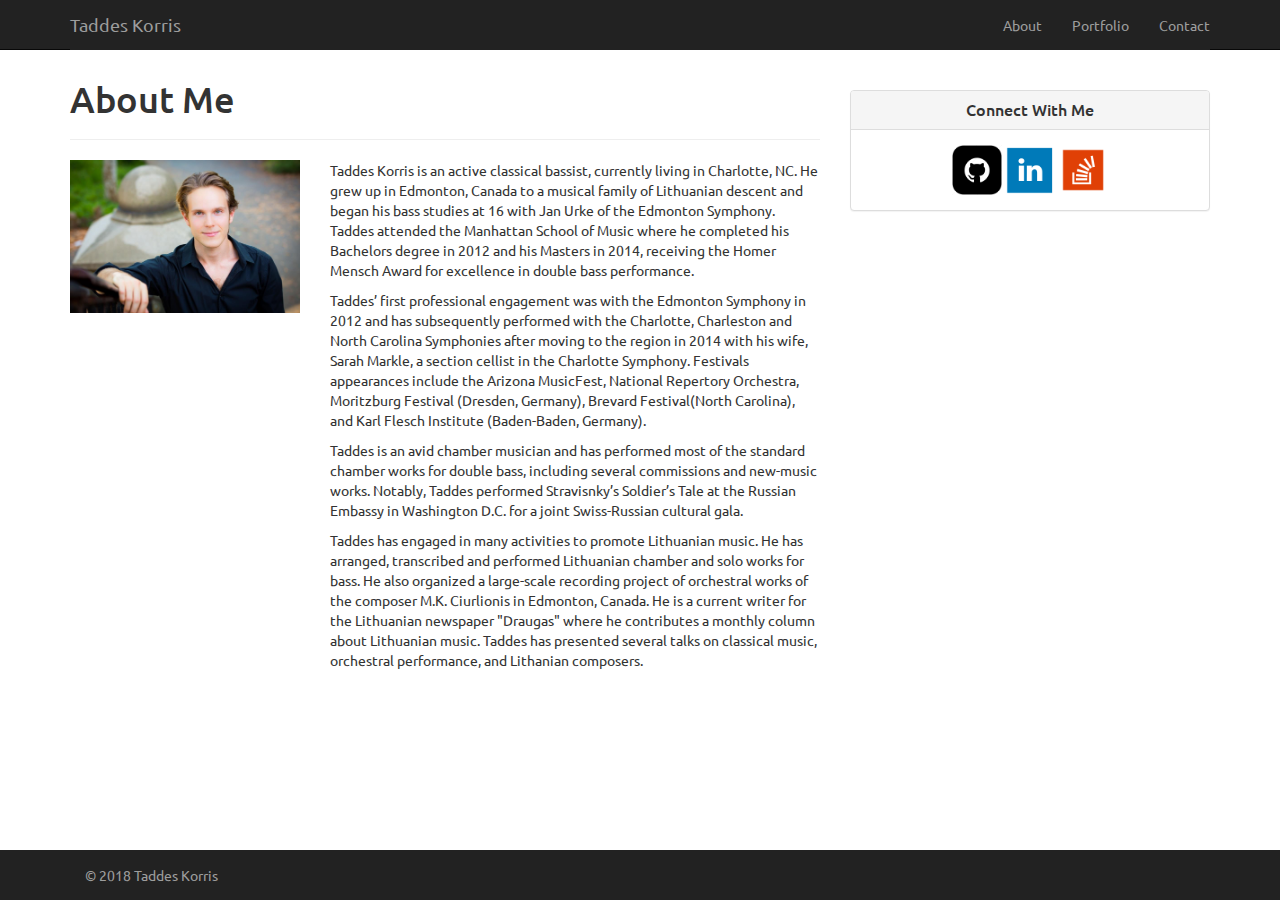
<file: index.html>
<!DOCTYPE html>
<html lang="en">
<head>
    <meta charset="UTF-8">
    <meta name="viewport" content="width=device-width, initial-scale=1.0">
    <meta http-equiv="X-UA-Compatible" content="ie=edge">
    <link rel="stylesheet" href="https://maxcdn.bootstrapcdn.com/bootstrap/3.3.7/css/bootstrap.min.css" integrity="sha384-BVYiiSIFeK1dGmJRAkycuHAHRg32OmUcww7on3RYdg4Va+PmSTsz/K68vbdEjh4u" crossorigin="anonymous">
    <script src="https://ajax.googleapis.com/ajax/libs/jquery/3.3.1/jquery.min.js"></script>
    <script src="https://maxcdn.bootstrapcdn.com/bootstrap/3.3.7/js/bootstrap.min.js"></script>
    <link href="https://fonts.googleapis.com/css?family=Ubuntu" rel="stylesheet">
    <title>Taddes Korris</title>
</head>
<style>
    /* .taddesPic {
        max-width:100%;
        max-height:100%;
    } */
    .icon {
        height:50px;
        width:50px;
    }
    body {
        font-family: 'Ubuntu', sans-serif;

        margin-bottom: 60px;
        margin-top: 40px;
    }
    footer {
        height: 50px;
    }
    nav {
        height: 50px;
    }
    .panel {
        margin-top:50px;
    }

    .navbar {
        margin-bottom:50px;
    }
</style>

<body>

    <nav class="navbar navbar-default navbar-fixed-top navbar-inverse">
        <div class="container">
            <div class="navbar-header">
                <button type="button" class="navbar-toggle" data-toggle="collapse" data-target="#myNavbar" aria-expanded="false" >
                    <span class="sr-only">Toggle navigation</span>
                    <span class="icon-bar"></span>
                    <span class="icon-bar"></span>
                    <span class="icon-bar"></span>
                </button>
                <a class="navbar-brand">Taddes Korris</a>
            </div> <!--close navbar-header-->
            
            <div class="collapse navbar-collapse navbar-inverse" id="myNavbar">
                <ul class="nav navbar-nav navbar-right">
                    <li><a href="./index.html">About</a></li>
                    <li><a href="./portfolio.html">Portfolio</a></li>
                    <li><a href="./contact.html">Contact</a></li>   
                </ul>
            </div>
        </div><!-- /.container-fluid -->
    </nav>

<div class="container">
    <div class="row">
        <div class="col-md-8">
            <div class="page-header">
                <h1>About Me</h1>
            </div>
            <div class="row">
                <div class="col-md-4">
                    <img class="img-responsive" src="./assets/images/Taddes004.jpg"  alt="Taddes Korris Image">
                </div>
                <div class="col-md-8">
                    <p>Taddes Korris is an active classical bassist, currently living in Charlotte, NC. He grew up in Edmonton, Canada to a musical family of Lithuanian descent and began his bass studies at 16 with Jan Urke of the Edmonton Symphony. Taddes attended the Manhattan School of Music where he completed his Bachelors degree in 2012 and his Masters in 2014, receiving the Homer Mensch Award for excellence in double bass performance. </p> 
                    <p>Taddes’ first professional engagement was with the Edmonton Symphony in 2012 and has subsequently performed with the Charlotte, Charleston and North Carolina Symphonies after moving to the region in 2014 with his wife, Sarah Markle, a section cellist in the Charlotte Symphony.  Festivals appearances include the Arizona MusicFest, National Repertory Orchestra, Moritzburg Festival (Dresden, Germany), Brevard Festival(North Carolina), and Karl Flesch Institute (Baden-Baden, Germany). </p> 
                    <p>Taddes is an avid chamber musician and has performed most of the standard chamber works for double bass, including several commissions and new-music works.  Notably, Taddes performed Stravisnky’s Soldier’s Tale at the Russian Embassy in Washington D.C. for a joint Swiss-Russian cultural gala. </p> 
                    <p>Taddes has engaged in many activities to promote Lithuanian music. He has arranged, transcribed and performed Lithuanian chamber and solo works for bass. He also organized a large-scale recording project of orchestral works of the composer M.K. Ciurlionis in Edmonton, Canada. He is a current writer for the Lithuanian newspaper "Draugas" where he contributes a monthly column about Lithuanian music. Taddes has presented several talks on classical music, orchestral performance, and Lithanian composers. </p>        
                </div>
            </div>
        </div>

    <div class="col-md-4">
        <div class="panel panel-default">
            <div class="panel-heading">
                <h3 class="panel-title text-center">Connect With Me</h3>
            </div>
                <div class="panel-body text-center">
                    <a href="https://github.com/taddes" target="_blank"><img class="icon" src="./assets/images/github_icon.png"></a>
                    <a href="https://www.linkedin.com/in/taddes-korris-672242131/" target="_blank"><img class="icon" src="./assets/images/linkedin_icon.png"></a>
                    <a href="https://stackoverflow.com/users/9188705/taddes" target="_blank"><img class="icon" src="./assets/images/stack_icon.png"></a>
                </div>   
            </div>
        </div>
    </div>
</div>
  








    </div> <!-- close container -->
    <footer class="navbar-default navbar-fixed-bottom navbar-inverse">
        <div class="container">
            <p class= "navbar-text">© 2018 Taddes Korris</p>
        </div>
    </footer>

</body>
</html>
</file>
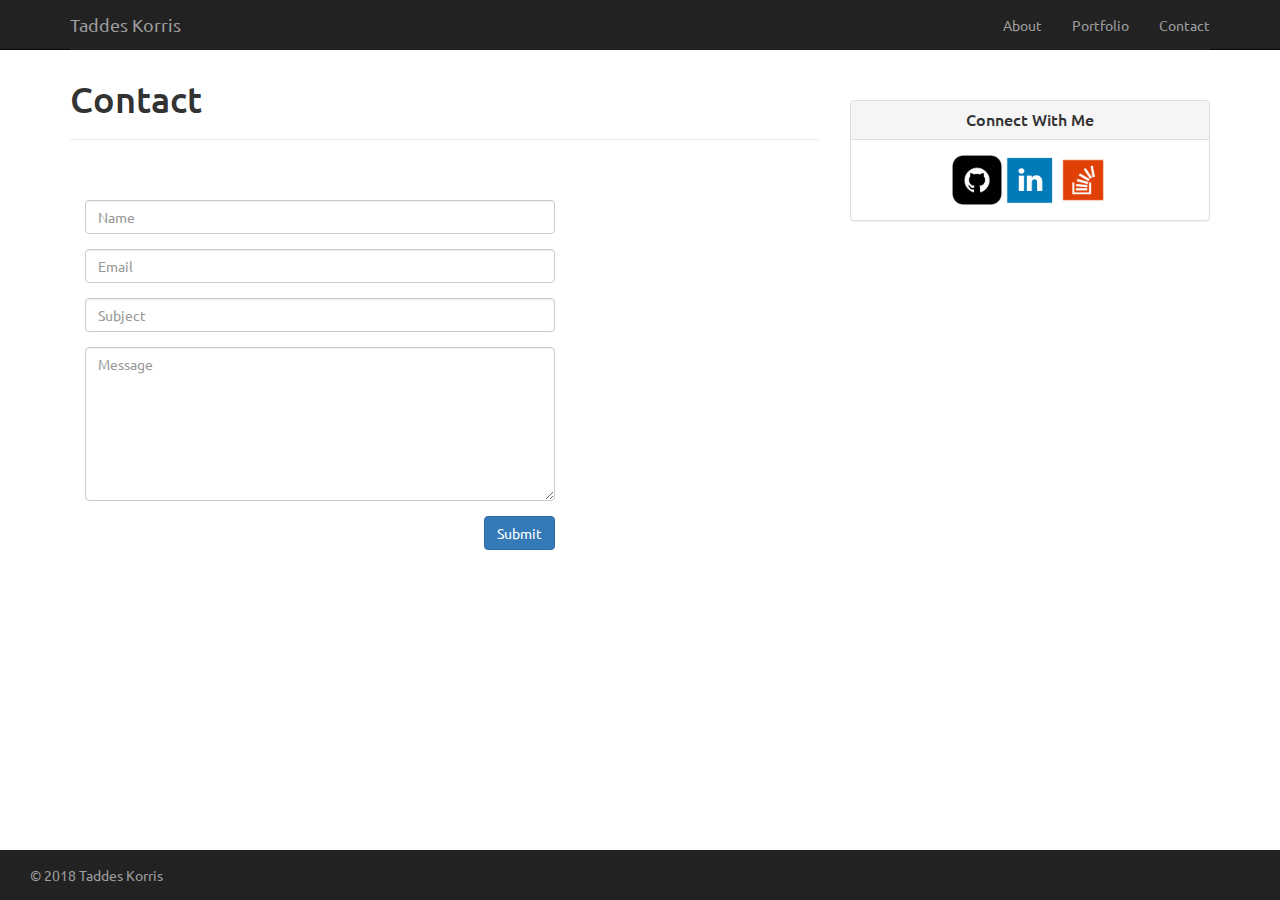
<file: contact.html>
<!DOCTYPE html>
<html lang="en">
<head>
    <meta charset="UTF-8">
    <meta name="viewport" content="width=device-width, initial-scale=1.0">
    <meta http-equiv="X-UA-Compatible" content="ie=edge">
    <link rel="stylesheet" href="https://maxcdn.bootstrapcdn.com/bootstrap/3.3.7/css/bootstrap.min.css" integrity="sha384-BVYiiSIFeK1dGmJRAkycuHAHRg32OmUcww7on3RYdg4Va+PmSTsz/K68vbdEjh4u" crossorigin="anonymous">
    <script src="https://ajax.googleapis.com/ajax/libs/jquery/3.3.1/jquery.min.js"></script>
    <script src="https://maxcdn.bootstrapcdn.com/bootstrap/3.3.7/js/bootstrap.min.js"></script>
    <link href="https://fonts.googleapis.com/css?family=Ubuntu" rel="stylesheet">
    <title>Contact</title>
</head>
<style>
    /* .taddesPic {
        max-width:100%;
        max-height:100%;
    } */
    .icon {
        height:50px;
        width:50px;
    }
    body {
        font-family: 'Ubuntu', sans-serif;
        margin-bottom: 60px;
        margin-top: 40px;
    }
    footer {
        height: 50px;
    }
    nav {
        height: 50px;
    }
</style>

<body>

    <nav class="navbar navbar-default navbar-fixed-top navbar-inverse">
        <div class="container">
            <div class="navbar-header">
                <button type="button" class="navbar-toggle" data-toggle="collapse" data-target="#myNavbar" aria-expanded="false" >
                    <span class="sr-only">Toggle navigation</span>
                    <span class="icon-bar"></span>
                    <span class="icon-bar"></span>
                    <span class="icon-bar"></span>
                </button>
                <a class="navbar-brand">Taddes Korris</a>
            </div> <!--close navbar-header-->
            
            <div class="collapse navbar-collapse navbar-inverse" id="myNavbar">
                <ul class="nav navbar-nav navbar-right">
                    <li><a href="./index.html">About</a></li>
                    <li><a href="./portfolio.html">Portfolio</a></li>
                    <li><a href="./contact.html">Contact</a></li>   
                </ul>
            </div>
        </div><!-- /.container-fluid -->
    </nav>

    <div class="container">
        <div class="row">
            <div class="col-md-8">
                <div class="page-header">
                    <h1>Contact</h1>
                </div>
                <div class="row">
                    <div class="col-md-4">&nbsp;</div>
                    </div>
                    <div class="col-md-8">
                    <div class="form-area">  
                        <form role="form">
                        <br style="clear:both">
                                    <div class="form-group">
                                        <input type="text" class="form-control" id="name" name="name" placeholder="Name" required>
                                    </div>
                                    <div class="form-group">
                                        <input type="text" class="form-control" id="email" name="email" placeholder="Email" required>
                                    </div>
                                    <div class="form-group">
                                        <input type="text" class="form-control" id="subject" name="subject" placeholder="Subject" required>
                                    </div>
                                    <div class="form-group">
                                    <textarea class="form-control" type="textarea" id="message" placeholder="Message" maxlength="500" rows="7"></textarea>                  
                                    </div>
                                    <button type="button" id="submit" name="submit" class="btn btn-primary pull-right">Submit</button>
                        </form>
                    </div>
                </div>
            </div>
    
        <div class="col-md-4">
            <br><br><br>
            <div class="panel panel-default">
                <div class="panel-heading">
                    <h3 class="panel-title text-center">Connect With Me</h3>
                </div>
                    <div class="panel-body text-center">
                        <a href="https://github.com/taddes" target="_blank"><img class="icon" src="./assets/images/github_icon.png"></a>
                        <a href="https://www.linkedin.com/in/taddes-korris-672242131/" target="_blank"><img class="icon" src="./assets/images/linkedin_icon.png"></a>
                        <a href="https://stackoverflow.com/users/9188705/taddes" target="_blank"><img class="icon" src="./assets/images/stack_icon.png"></a>
                    </div>   
                </div>
            </div>
        </div>
    </div>
      
    

    <footer class="navbar-default navbar-fixed-bottom navbar-inverse">
        <div class="container-fluid">
            <p class= "navbar-text text-center">© 2018 Taddes Korris</p>
        </div>
    </footer>

</body>
</html>
</file>
